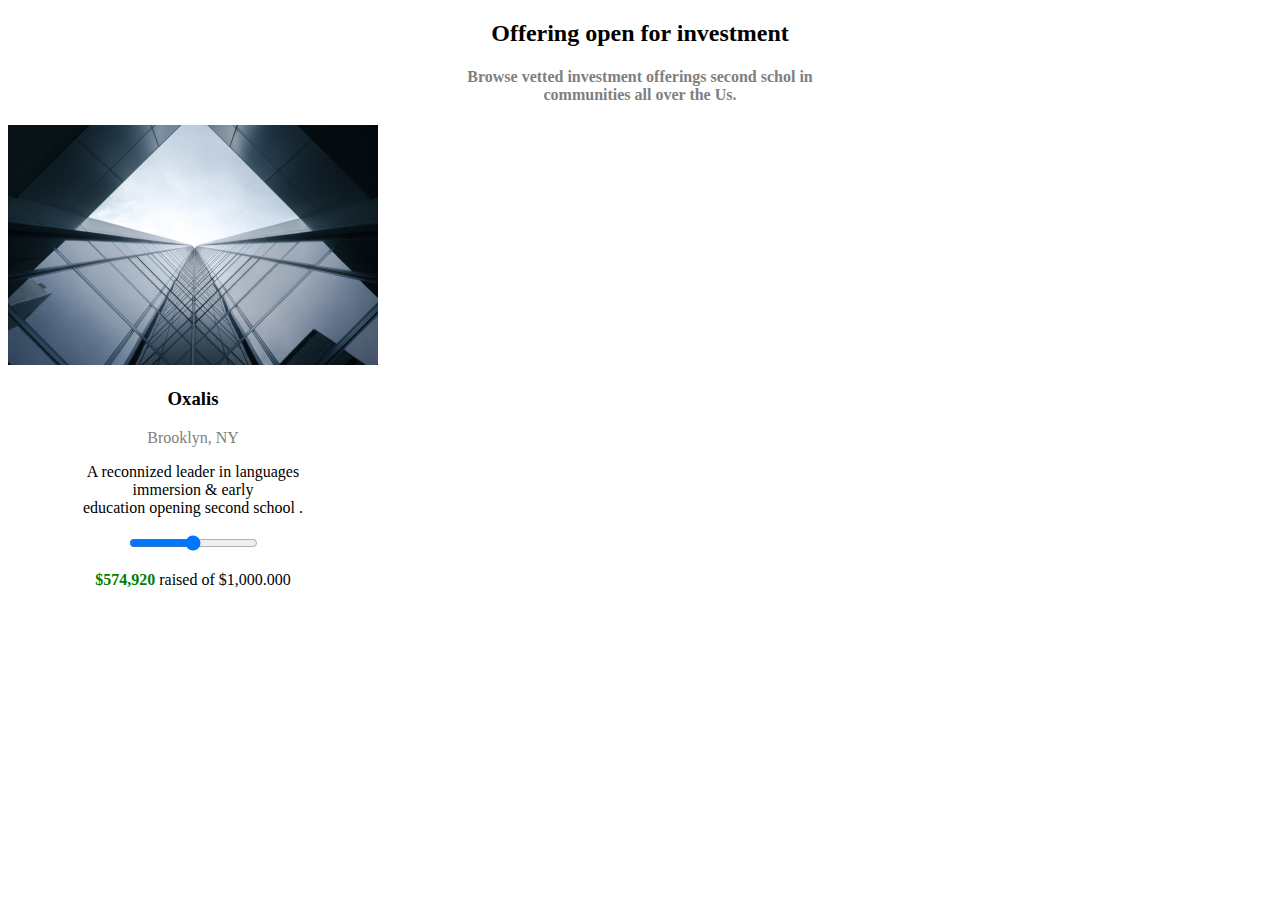
<file: nouveau.html>
<!DOCTYPE html>
<html>
<head>
	<meta charset="utf-8">
	<title>	</title>
</head>
<link rel="stylesheet" type="text/css" href="nouveau.css">
<body>
	<section class="section2">

		<h2>Offering open for investment</h2>
		<h4>Browse vetted investment offerings second schol in <br>
		communities all over the Us.</h4>
           <div class="images">

           <!-- image 1 -->

				<div class="card">
					<div class="image1">
		       		<img src="Img (1).png">

		       <div class="image1-1">
				<h3>Oxalis</h3> 
				<p class="grey"> Brooklyn, NY</p>
				</div>
				<div class="image1-2">
					<p>
					A reconnized leader in languages <br> immersion  & early <br>education 
					opening second school .
					</p>
		<input type="range" name=""> 
		<p > <strong>$574,920</strong> raised of $1,000.000</p> 
				</div>
			</div>
			</div>

			<!-- image 2 -->

			<!-- <div class="image1">
		       <div class="image1-1">
				<h3>Oxalis</h3> 
				<p class="grey"> Brooklyn, NY</p>
				</div>
				<div class="image1-2">
					<p>
					A reconnized leader in languages<br> immersion  & early education <br>
					opening second school .
					</p>

				<input type="range" name=""> 
				<p><strong>$574,920</strong> raised of $1,000.000</p> 
				
            <div class="card2">
       	       <div class="card2-1">
       	          <ul>
       	 	        <ol>Security Type </ol>
       	 	       <ol>Investment Multiple</ol>
       	 	       <ol>Maturity</ol>
       	 	       <ol>Min Investment</ol>
       	          </ul>
       	       </div>
       			<div class="card2-2">
       				<ul>
       					<ol>Revenue Shoring Note</ol>
       					<ol>1.4x</ol>
       					<ol>48 Months</ol>
       					<ol>$100</ol>
       				</ul>
       			</div>
       			 </div> 
       	   			   <div class="card3">
       						<button>VIEW</button>
        				</div> 	
				</div>
			</div>
             </div> -->


                  <!-- image 3 -->
                  
<!-- 
		<div class="card"> --><!-- 
			<div class="image1">
		       <img src="Img (2).png">

		       <div class="image1-1">
				<h3>Oxalis</h3> 
				<p class="grey"> Brooklyn, NY</p>
				</div>
				<div class="image1-2">
					<p>
					A reconnized leader in languages <br> immersion  & early <br>education 
					opening second school .
					</p>
		<input type="range" name=""> 
		<p > <strong>$574,920</strong> raised of $1,000.000</p> 
				</div>
			</div>
			</div> -->
		</div>
			
           </div>
	</section>

</body>
</html>
</file>
<file: nouveau.css>
.section2{
	text-align: center;
}
.section2 .grey{
	color: grey;
}

.section2 h4{
	color: grey;
}
strong{
	color: green;
}

.card{
	width: 100%;
	min-height: 100px;
	display: flex;
	gap: 10px;
	/*
	flex-direction: column;*/
}
.card2{
	display: flex;
}
.card .card2-2{
	font-weight: 600;
}
</file>
